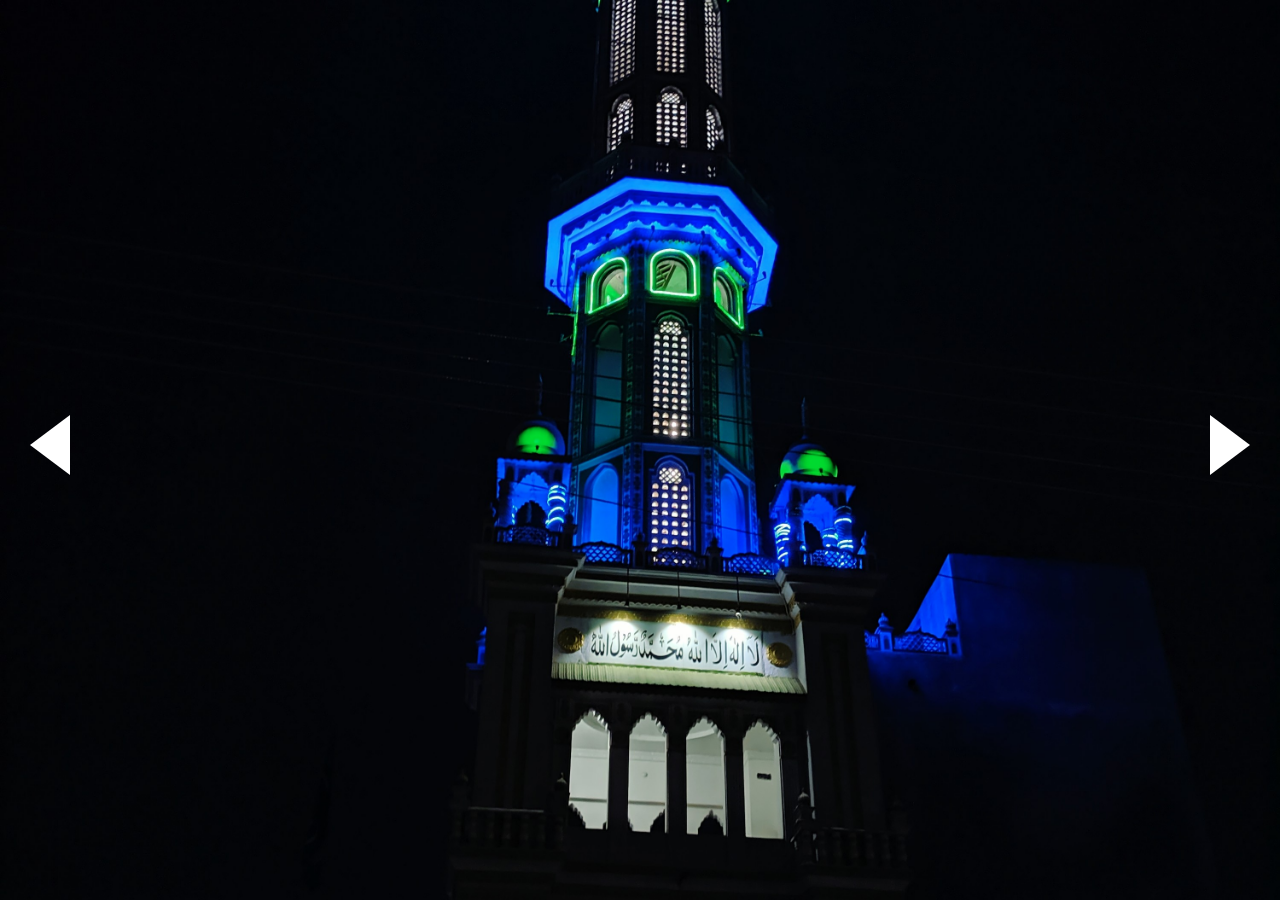
<file: index.html>
<!DOCTYPE html>
<html lang="en">

<head>
    <meta charset="UTF-8">
    <meta name="viewport" content="width=device-width, initial-scale=1.0">
    <title>Welcome to my Collections</title>
    <link rel="stylesheet" href="style.css">
</head>

<body>

    <div class="wrap">

        <div id="arrow-left" class="arrow"></div>
        <div id="slider">
            <div class="slide slide1">
                <div class="slide-content">
                    <!-- <span>Image1</span>  -->
                </div>
            </div>
            <div class="slide slide2">
                <div class="slide-content">
                    <!-- <span>Image2</span>  -->
                </div>
            </div>
            <div class="slide slide3">
                <div class="slide-content">
                    <!-- <span>Image3</span>  -->
                </div>
            </div>
            <div class="slide slide4">
                <div class="slide-content">
                    <!-- <span>Image4</span>  -->
                </div>
            </div>
            <div class="slide slide5">
                <div class="slide-content">
                    <!-- <span>Image5</span>  -->
                </div>
            </div>
            <div class="slide slide6">
                <div class="slide-content">
                    <!-- <span>Image6</span>  -->
                </div>
            </div>
        </div>

        <div id="arrow-right" class="arrow"></div>

    </div>

    <script src="./index.js"></script>
</body>

</html>
</file>
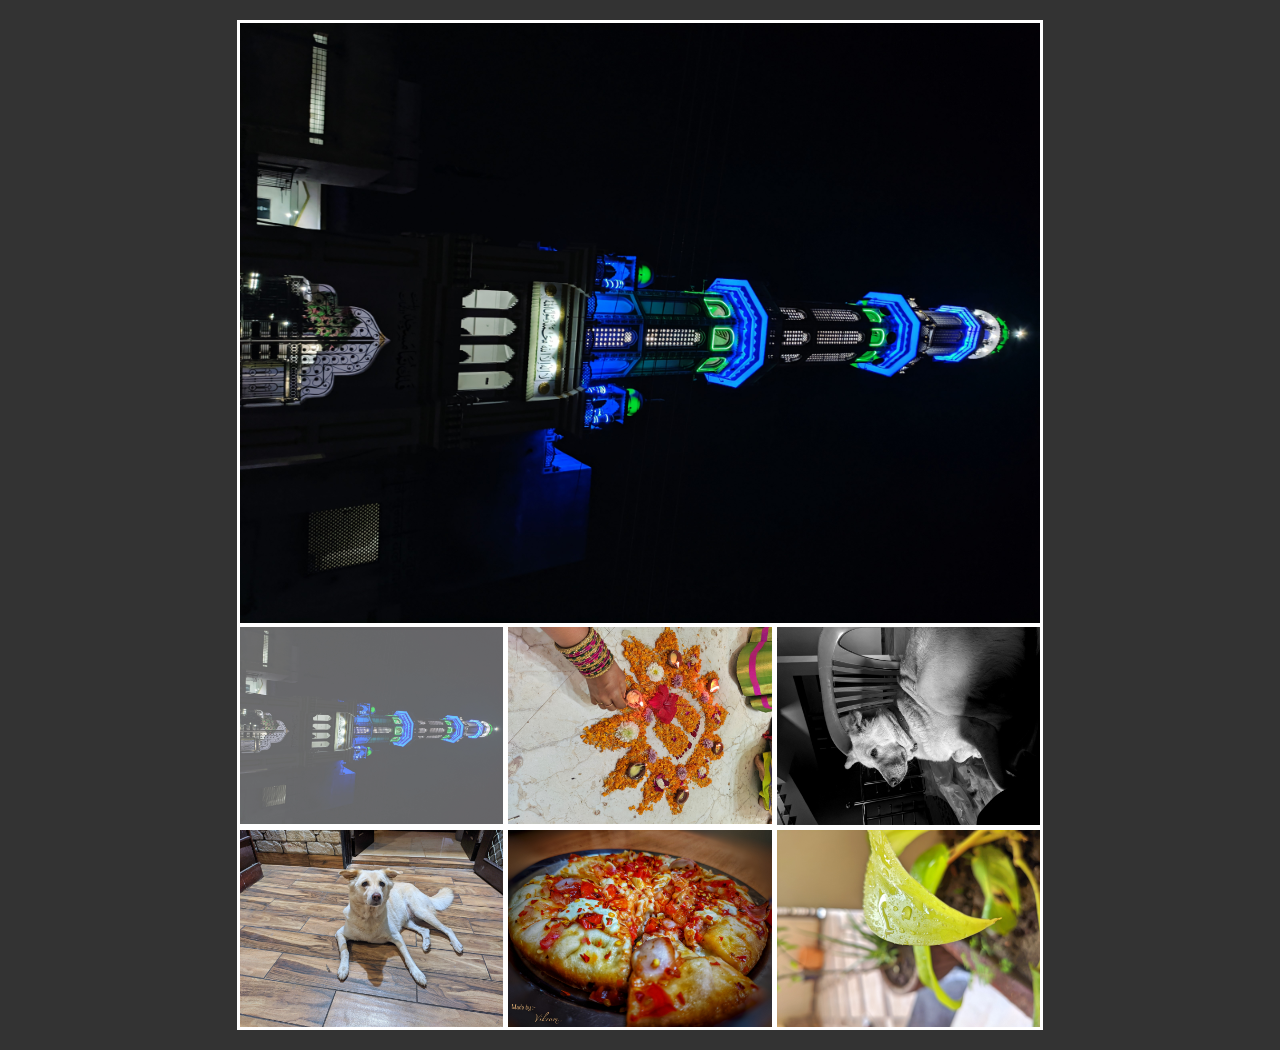
<file: es6Gallery.html>
<!DOCTYPE html>
<html lang="en">
<head>
    <meta charset="UTF-8">
    <meta name="viewport" content="width=device-width, initial-scale=1.0">
    <title>Image Gallery in ES6</title>
<style>
body{
    margin:20px;
    padding: 0;
    background: #333;

}

.container{
    max-width: 800px;
    margin:auto;
    border: 3px solid #fff;
    background: #fff;
}

.main-img img, .imgs img{
    width:100%;

}

.imgs{
    display: grid;
    grid-template-columns: repeat(3, 1fr);
    grid-gap: 5px;
    cursor: pointer;
}

/* Fade in Animation */

@keyframes fadeIn {
    to{
        opacity:1;
    }
}

.fade-in{
    opacity:0;
    animation: fadeIn 0.5s ease-in 1 forwards;

}


</style>

</head>
<body>
<div class="container">
    <div class="main-img">
        <img src="img/1.jpg" alt="Image One" id="current">
    </div>

    <div class="imgs">
        <img src="img/1.jpg" alt="Image One">   
        <img src="img/2.jpg" alt="Image Two">   
        <img src="img/3.jpg" alt="Image Three">   
        <img src="img/4.jpg" alt="Image Four">   
        <img src="img/5.jpg" alt="Image Five">   
        <img src="img/6.jpg" alt="Image Six">     
    </div>

</div>
<script>

const [current,imgs]=[document.querySelector('#current'),document.querySelectorAll('.imgs img')];

const opacity=0.6;

//Set first image opacity
imgs[0].style.opacity=opacity;



imgs.forEach(img=>img.addEventListener('click',imgClick));


function imgClick(e){
    //Reset the opacity
    imgs.forEach(img=>img.style.opacity=1);
    //Change current image to clicked source image
    current.src=e.target.src;

    //Add fade in class
    current.classList.add('fade-in');

    //Remove the class after 0.5 sec
    setTimeout(()=>current.classList.remove('fade-in'),500);

  //Change the opacity to opacity var
  e.target.style.opacity=opacity;  

}
</script>        
</body>
</html>
</file>
<file: style.css>
body, #slider, .wrap, .slide-content{
margin:0;
padding:0;
font-family: Arial, Helvetica, sans-serif;
width: 100%;
height: 100vh;
overflow: hidden;
}

.wrap{position:relative}

.slide{
    background-size: cover;
    background-position:center;
    background-repeat: no-repeat;
}

.slide1{background-image: url('./1.jpg')}
.slide2{background-image: url('./2.jpg')}
.slide3{background-image: url('./3.jpg')}
.slide4{background-image: url('./4.jpg')}
.slide5{background-image: url('./5.jpg')}
.slide6{background-image: url('./6.jpg')}


.slide-content{
    display: flex;
    flex-direction: column;
    justify-content: center;
    align-items: center;
    text-align: center;
}


.slide-content span{
    font-size: 5rem;
    color:white;
}

.arrow{
    cursor: pointer;
    position: absolute;
    top: 50%;
    margin-top: -35px;
    width: 0;
    height: 0;
    border-style: solid;

}

#arrow-left{
    border-width: 30px 40px 30px 0;
    border-color: transparent #fff transparent transparent;
    left: 0;
    margin-left: 30px;

}
#arrow-right{
    border-width: 30px 0 30px 40px;
    border-color: transparent transparent transparent #fff;
    right: 0;
    margin-right: 30px;

}
</file>
